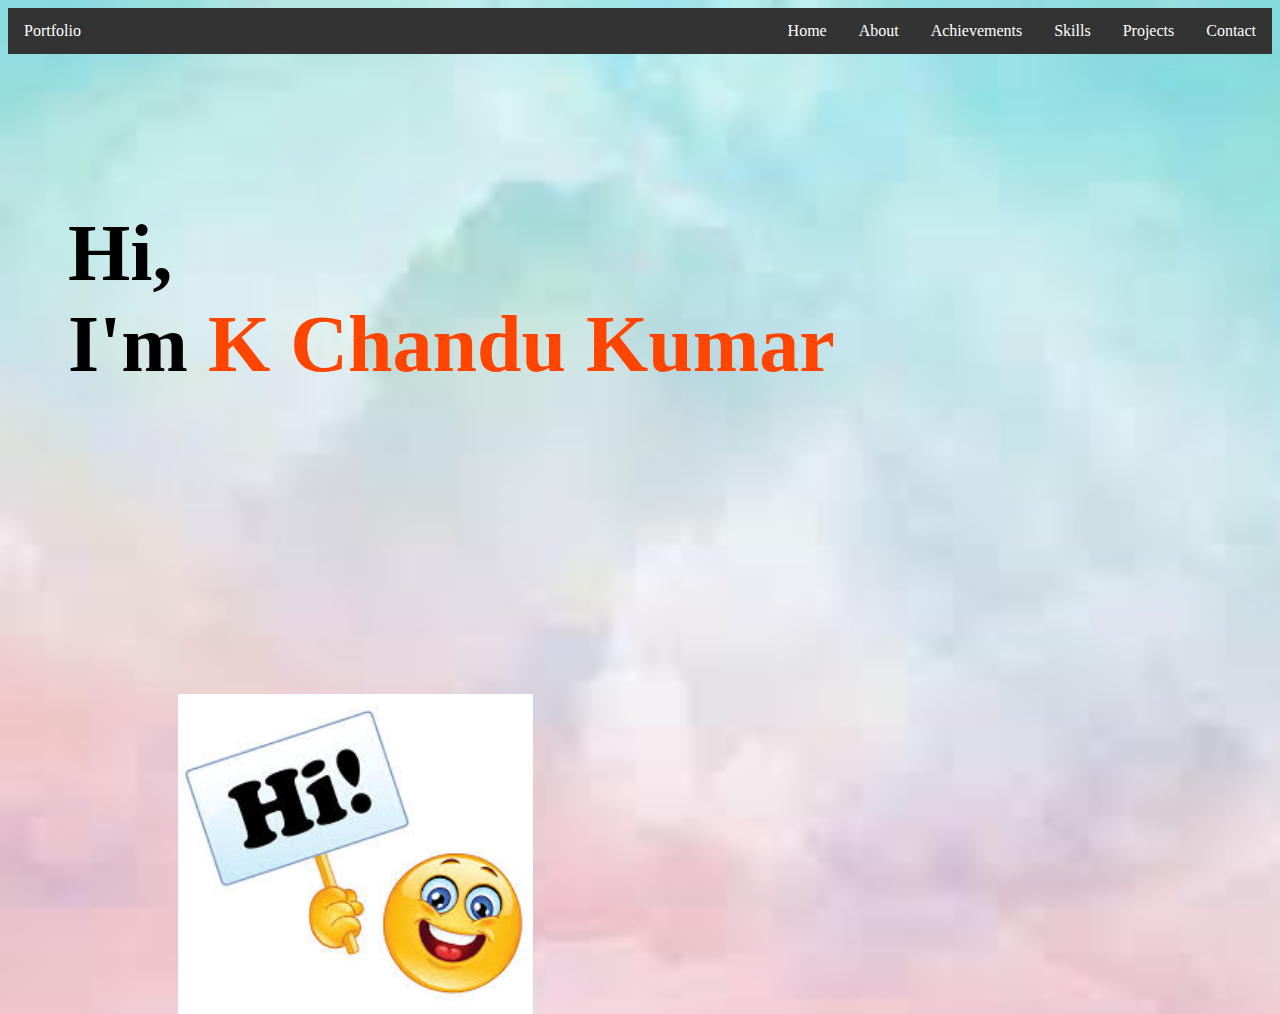
<file: index.html>
<!DOCTYPE html>
<html lang="en">
<head >
    <meta charset="UTF-8">
    <meta name="viewport" content="width=device-width, initial-scale=1.0">
    <title>Home</title>
    <link rel="stylesheet" href="./css/home.css">
    <style>
        ul {
              list-style-type: none;
              margin: 0;
              padding: 0;
              overflow: hidden;
              background-color: #333;
            }
            
            li {
              float: right;
            }
            
            li a {
              display: block;
              color: white;
              text-align: center;
              padding: 14px 16px;
              text-decoration: none;
            }
            
            li a:hover:not(.active) {
              background-color: #111;
            }
            
            .active {
              background-color: #04AA6D;
            }

    </style>
</head>
<body class="kumar">
    <ul class="chandu">
        <li style="float:left"><a href="">Portfolio</a></li>
        <li><a href="contact.html">Contact</a></li>
        <li><a href="project.html">Projects</a></li>
        <li><a href="skills.html">Skills</a></li>
        <li><a href="Achievements.html">Achievements</a></li>
        <li><a href="about.html">About</a></li>
        <li><a href="index.html">Home</a></li>
    </ul>
    <div class="re">
           <h1 id="ch">Hi,<br>I'm <span style="color:orangered">K Chandu Kumar</span></h1>
    </div>
    <div id="re">

</div>
</body>
</html>
</file>
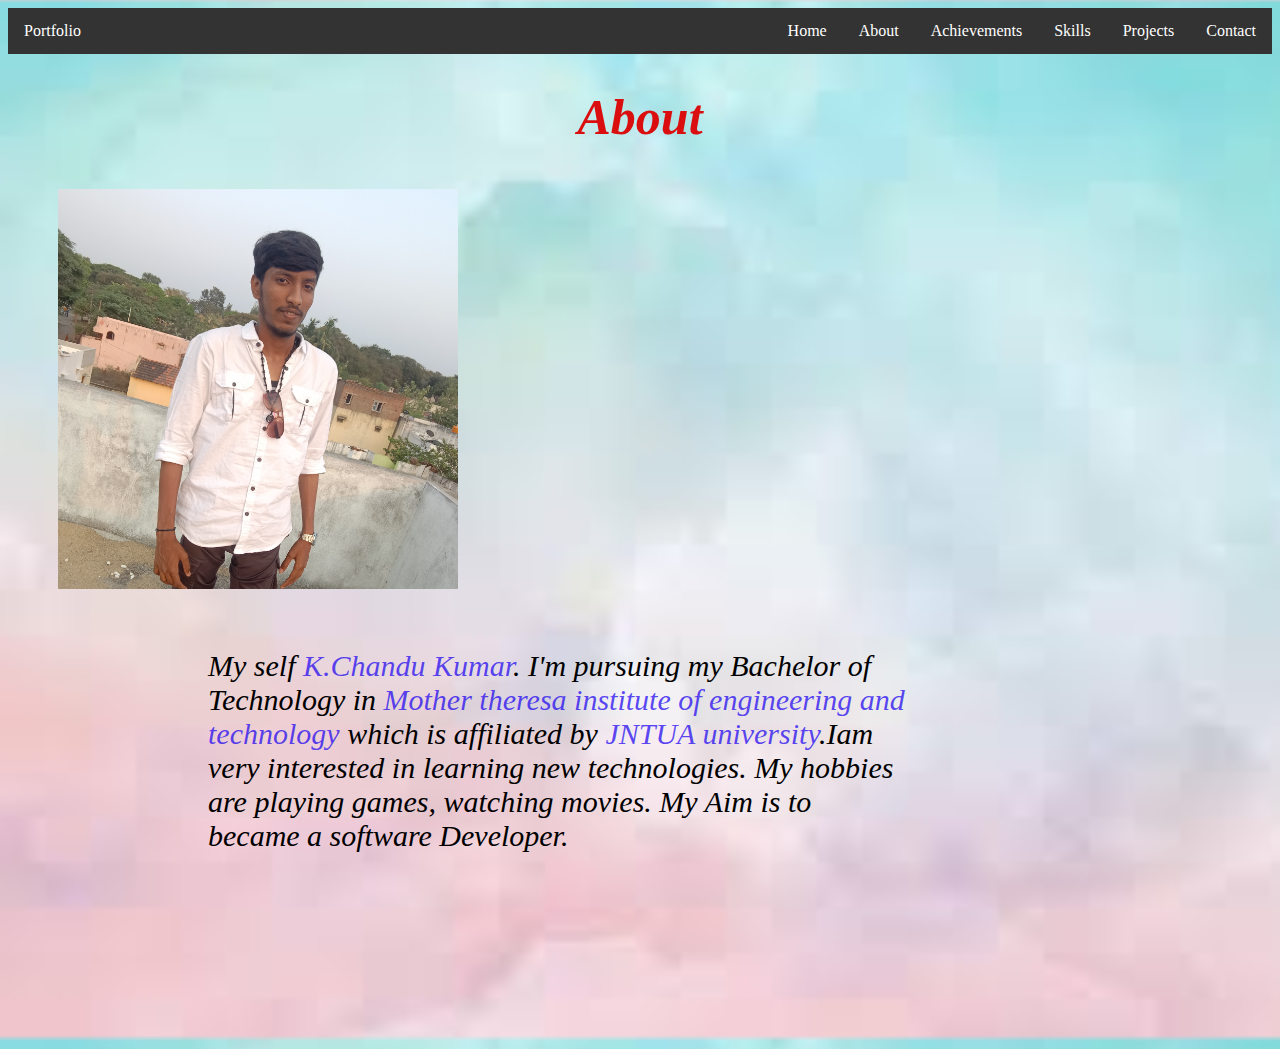
<file: about.html>
<!DOCTYPE html>
<html lang="en">
<head>
    <meta charset="UTF-8">
    <meta name="viewport" content="width=device-width, initial-scale=1.0">
    <title>about</title>
    <link rel="stylesheet" href="./css/about.css">
    <style>
      
        ul {
              list-style-type: none;
              margin: 0;
              padding: 0;
              overflow: hidden;
              background-color: #333;
            }
            
            li {
              float: right;
            }
            
            li a {
              display: block;
              color: white;
              text-align: center;
              padding: 14px 16px;
              text-decoration: none;
            }
            
            li a:hover:not(.active) {
              background-color: #111;
            }
            
            .active {
              background-color: #04AA6D;
            }

    </style>
</head>
<body style="background-image: url('./images/background.jpg');background-size: 1560px;">
    <ul class="jeeva">
        <li style="float:left"><a href="">Portfolio</a></li>
        <li><a href="contact.html">Contact</a></li>
        <li><a href="project.html">Projects</a></li>
        <li><a href="skills.html">Skills</a></li>
        <li><a href="Achievements.html">Achievements</a></li>
        <li><a href="about.html">About</a></li>
        <li><a href="index.html">Home</a></li>
    </ul>
    <h1 style="text-align: center;color:rgb(218, 14, 14);font-size: 50px;font-style:italic;">About</h1>
    <div class="red"></div>
    <div id="re">My self <span style="color:rgba(32, 5, 241, 0.738)">K.Chandu Kumar</span>. I'm pursuing my Bachelor of Technology in <span style="color:rgba(32, 5, 241, 0.738)">Mother theresa institute of engineering and technology</span> which is affiliated by <span style="color:rgba(32, 5, 241, 0.738)">JNTUA university</span>.Iam very interested in learning new technologies. My hobbies are playing games, watching movies. My Aim is to became a software Developer.</div>
  </body>
</html>
</file>
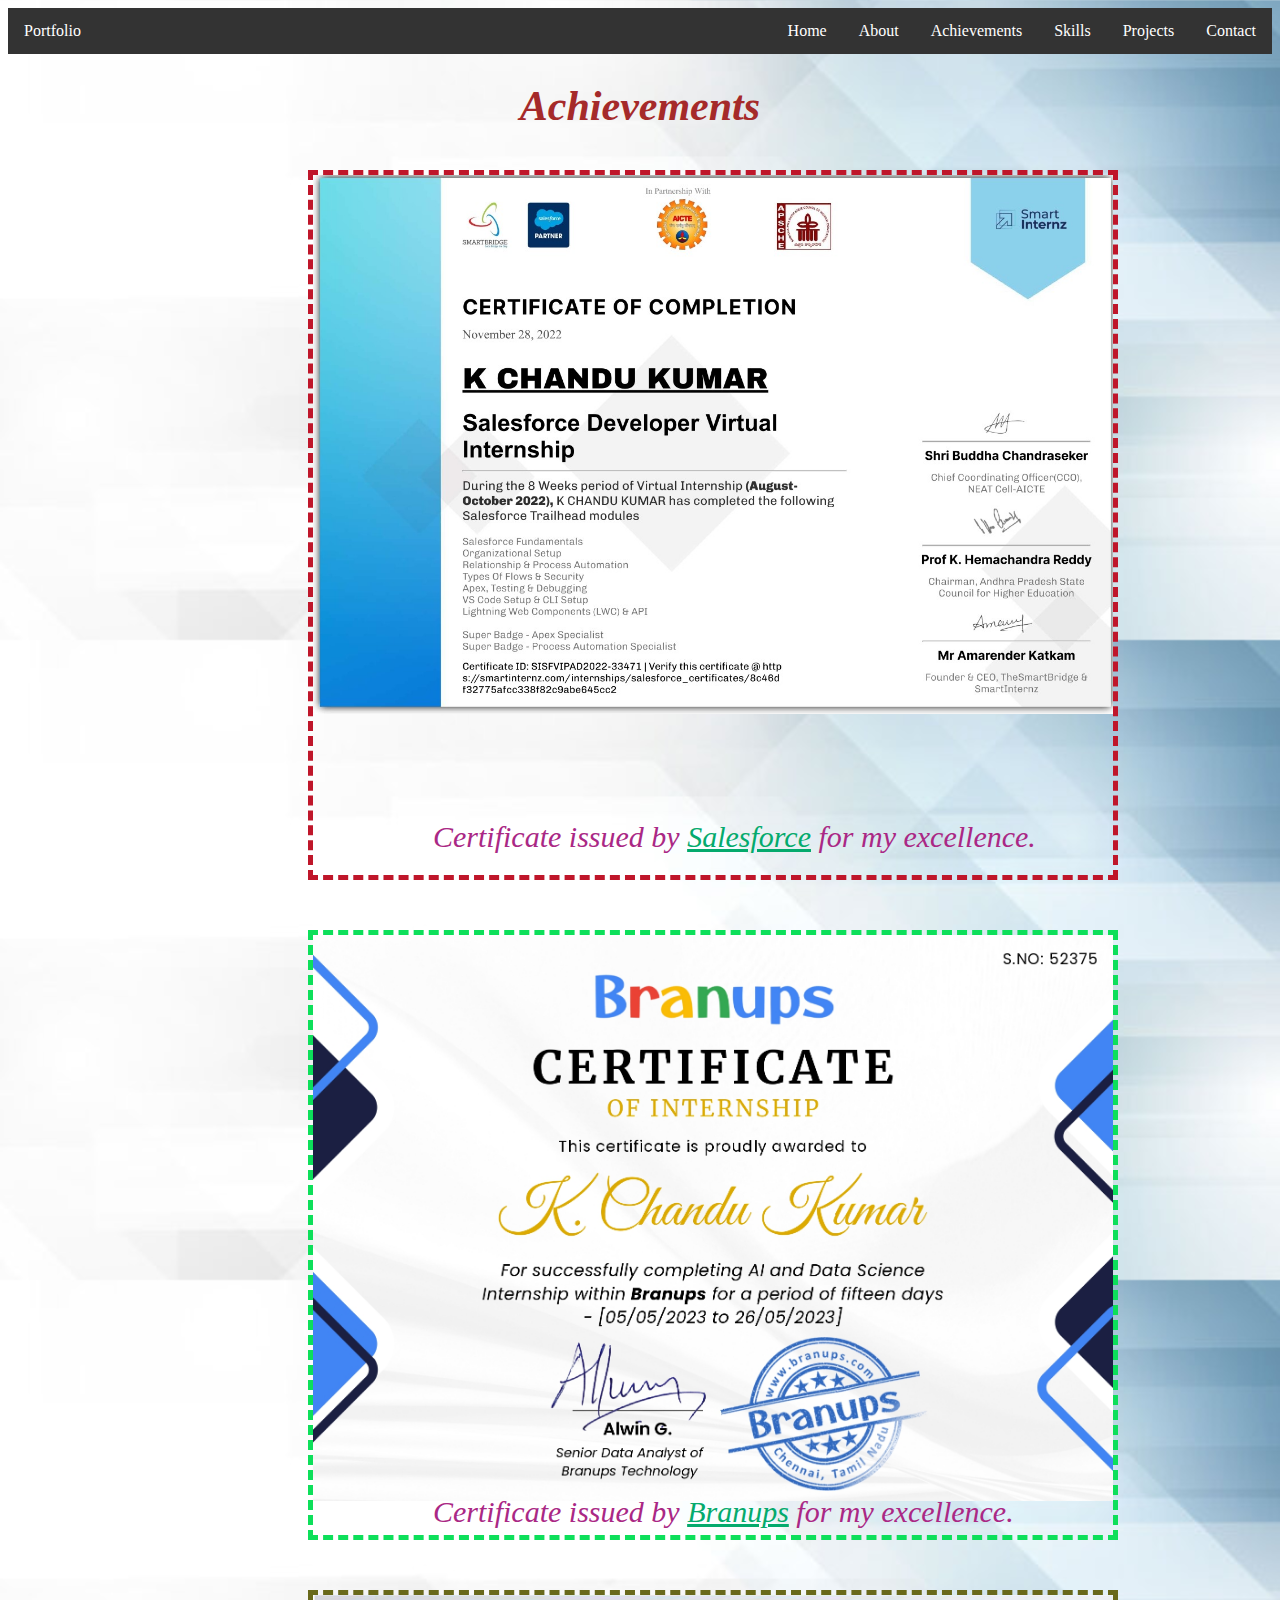
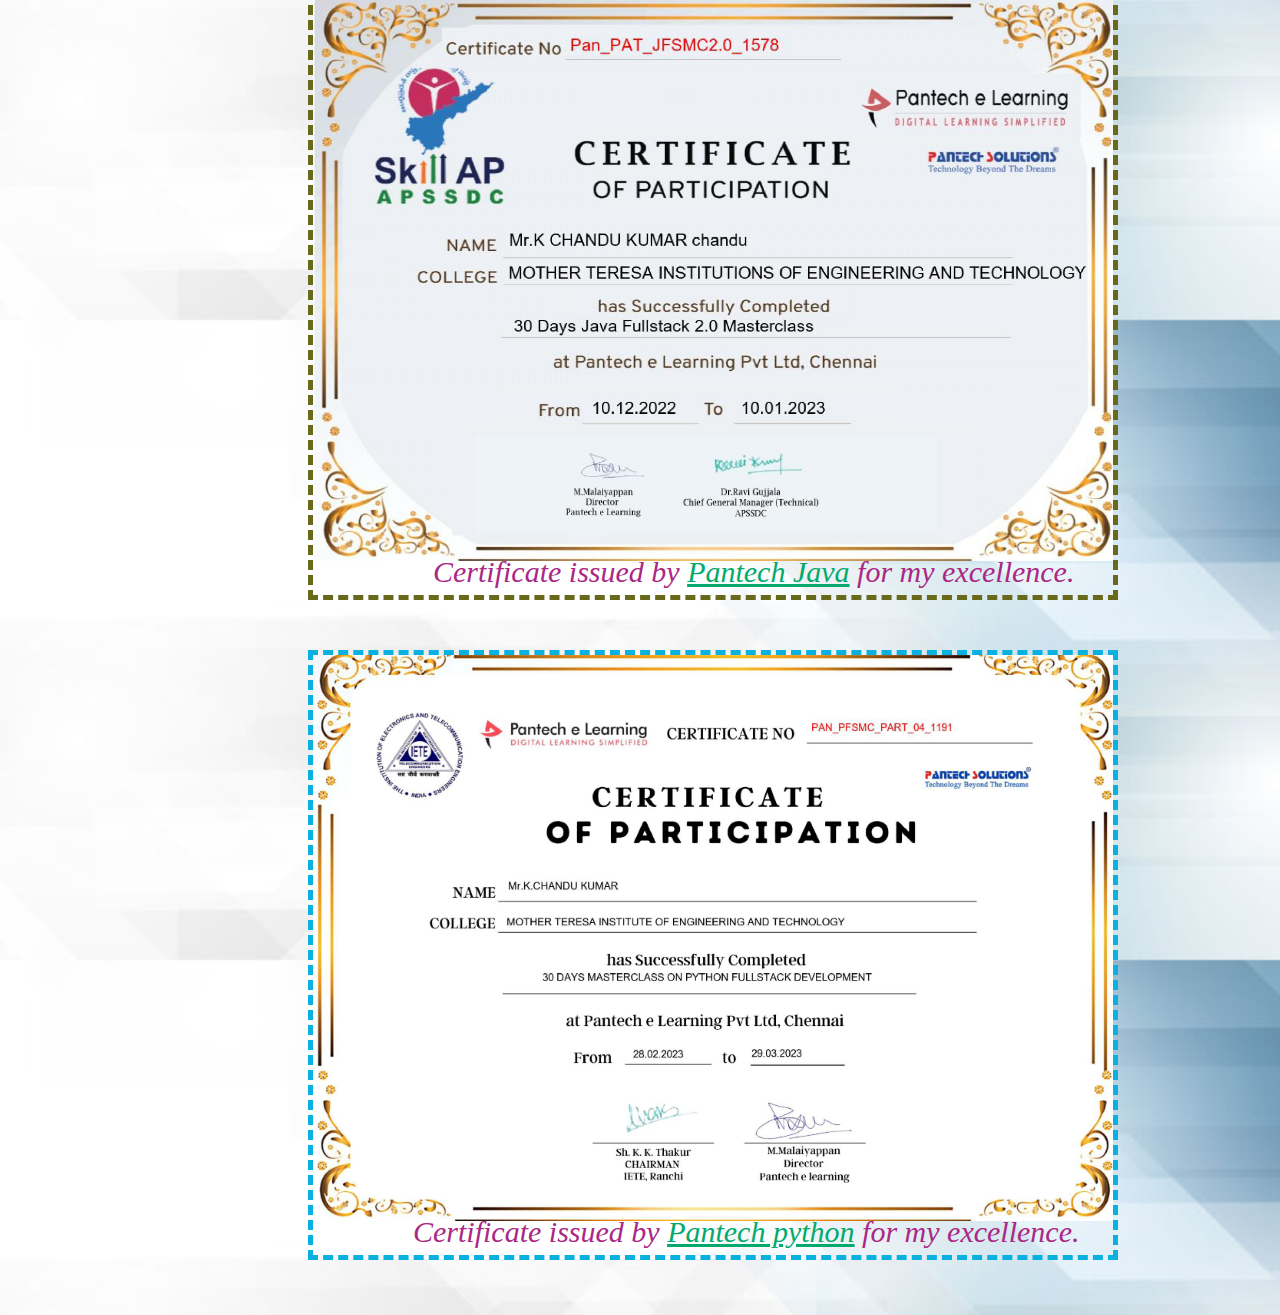
<file: Achievements.html>
<!DOCTYPE html>
<html lang="en">
<head>
    <meta charset="UTF-8">
    <meta name="viewport" content="width=device-width, initial-scale=1.0">
    <link rel="stylesheet" href="./css/Achievements.css">
    <title>Achievements</title>
    <style>
        ul {
              list-style-type: none;
              margin: 0;
              padding: 0;
              overflow: hidden;
              background-color: #333;
            }
            
            li {
              float: right;
            }
            
            li a {
              display: block;
              color: white;
              text-align: center;
              padding: 14px 16px;
              text-decoration: none;
            }
            
            li a:hover:not(.active) {
              background-color: #111;
            }
            
            .active {
              background-color: #04AA6D;
            }

    </style>
</head>
<body style="background-image: url('./images/bimg.jpg');background-size: 100%;">
    <ul class="jeeva">
        <li style="float:left"><a href="">Portfolio</a></li>
        <li><a href="contact.html">Contact</a></li>
        <li><a href="project.html">Projects</a></li>
        <li><a href="skills.html">Skills</a></li>
        <li><a href="Achievements.html">Achievements</a></li>
        <li><a href="about.html">About</a></li>
        <li><a href="index.html">Home</a></li>
    </ul>
    <h1 style="text-align: center;color: brown;font-size: 42px;font-style: italic;">Achievements</h1>
    
        <div class="b">
         <div style="margin-top:645px;height:100px;font-size: 30px;font-style: oblique;padding-left: 120px;color: rgb(170, 40, 133);">
            Certificate issued by <span style="color:#04AA6D"><u>Salesforce</u></span> for my excellence.
         </div>
        </div>

        <div class="c">
        
        <div style="margin-top:560px;height:100px;font-size: 30px;font-style: oblique;padding-left: 120px;color: rgb(170, 40, 133);">
            Certificate issued by <span style="color:#04AA6D"><u>Branups</u></span> for my excellence.
                    </div>
        </div>

        <div class="d">
        
        <div style="margin-top:560px;height:100px;font-size: 30px;font-style: oblique;padding-left: 120px;color: rgb(170, 40, 133);">
            Certificate issued by <span style="color:#04AA6D"><u>Pantech Java</u></span> for my excellence.
                    </div>
        </div>

        <div class="e">
        
        <div style="margin-top:560px;height:100px;font-size: 30px;font-style: oblique;padding-left: 100px;color: rgb(170, 40, 133);">
            Certificate issued by <span style="color:#04AA6D"><u>Pantech python</u></span> for my excellence.
                    </div>
        </div>
        </body>
</html>
</file>
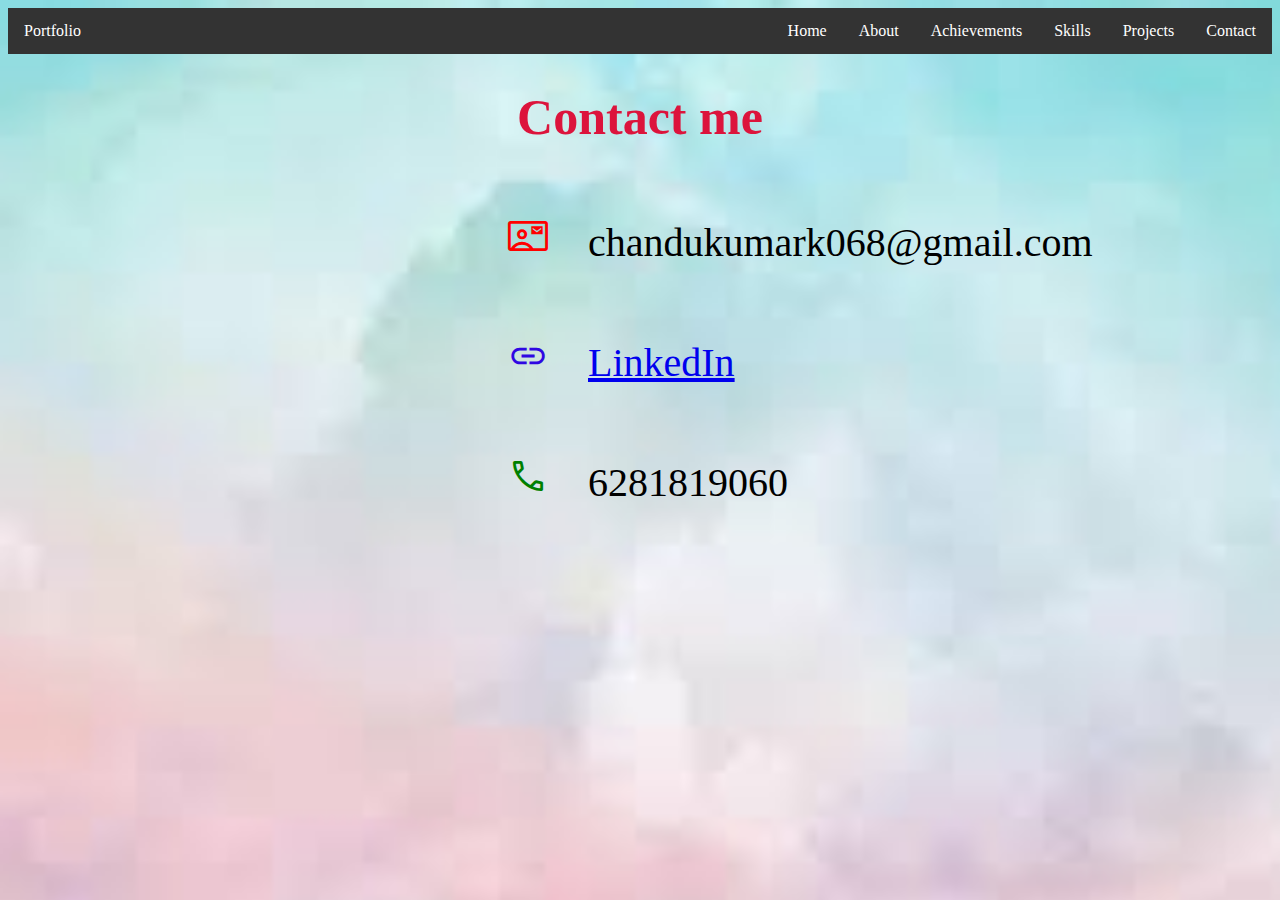
<file: contact.html>
<!DOCTYPE html>
<html lang="en">
<head>
    <meta charset="UTF-8">
    <meta name="viewport" content="width=device-width, initial-scale=1.0">
    <link rel="stylesheet" href="https://fonts.googleapis.com/css2?family=Material+Symbols+Outlined:opsz,wght,FILL,GRAD@48,400,0,0" />
    <link
      rel="stylesheet"
      href="https://cdn.jsdelivr.net/npm/bootstrap-icons@1.10.5/font/bootstrap-icons.css"
    />
    <link rel="stylesheet" href="./css/contact.css">
    <title>contact</title>
    <style>
        ul {
              list-style-type: none;
              margin: 0;
              padding: 0;
              overflow: hidden;
              background-color: #333;
            }
            
            li {
              float: right;
            }
            
            li a {
              display: block;
              color: white;
              text-align: center;
              padding: 14px 16px;
              text-decoration: none;
            }
            
            li a:hover:not(.active) {
              background-color: #111;
            }
            
            .active {
              background-color: #04AA6D;
            }

    </style>
</head>
<body style="background-image: url('./images/background.jpg');background-size: 1560px;">
    <ul class="jeeva">
        <li style="float:left"><a href="">Portfolio</a></li>
        <li><a href="#contact.html">Contact</a></li>
        <li><a href="project.html">Projects</a></li>
        <li><a href="skills.html">Skills</a></li>
        <li><a href="Achievements.html">Achievements</a></li>
        <li><a href="about.html">About</a></li>
        <li><a href="index.html">Home</a></li>
    </ul>
    <h1 style="text-align: center;font-size: 50px;color:crimson">Contact me</h1>
    <p class="jeevan"><span class="material-symbols-outlined" style="font-size: 40px;color:red">
        contact_mail
        </span><span style="font-size: 40px;margin-left: 40px;"><a link rel="stylesheet">chandukumark068@gmail.com</a></span></p>
        
        <p class="reddy"><span class="material-symbols-outlined" style="font-size: 40px;color:rgb(47, 7, 226)">
            link
            </span><span style="font-size: 40px;margin-left: 40px;"><a link rel="stylesheet" href="https://www.linkedin.com/in/k-chandu-kumar-33147b259/">LinkedIn</a></span></p>
            <p class="reddy"><span class="material-symbols-outlined" style="font-size: 40px;color:green">
                call
                </span><span style="font-size: 40px;margin-left: 40px;">6281819060</span></p>
</body>
</html>
</file>
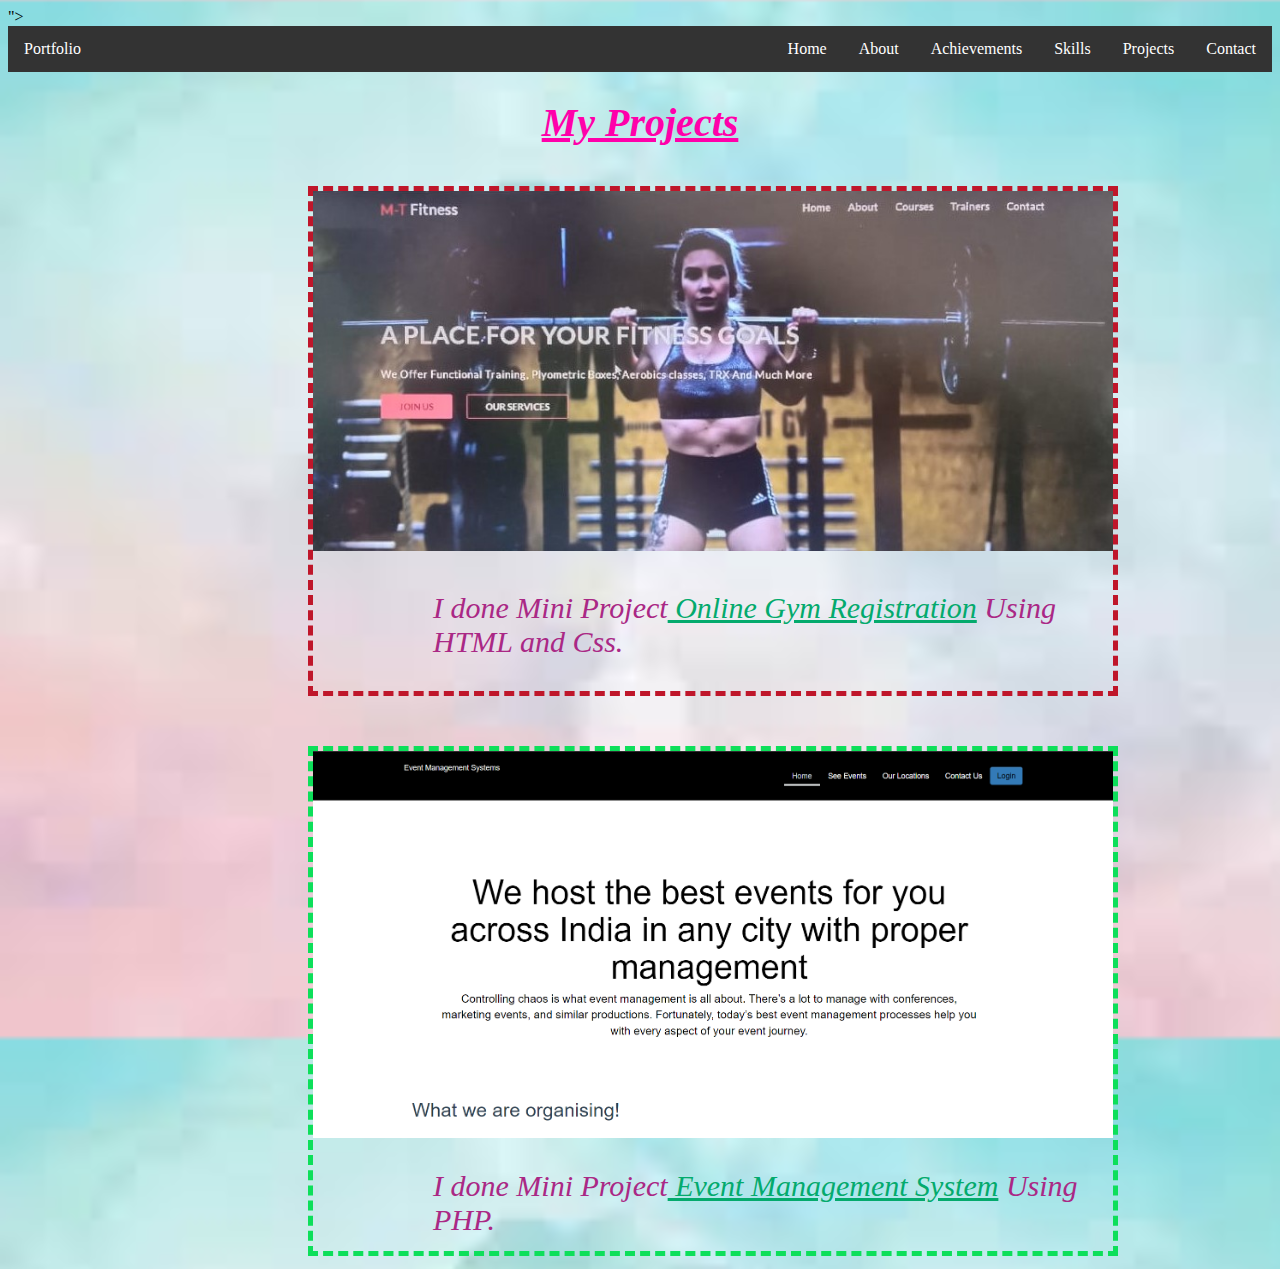
<file: project.html>
<!DOCTYPE html>
<html lang="en">
<head >
    <meta charset="UTF-8">
    <meta name="viewport" content="width=device-width, initial-scale=1.0">
    <title>Home</title>
    <link rel="stylesheet" href="./css/project.css">
    <style>
        ul {
              list-style-type: none;
              margin: 0;
              padding: 0;
              overflow: hidden;
              background-color: #333;
            }
            
            li {
              float: right;
            }
            
            li a {
              display: block;
              color: white;
              text-align: center;
              padding: 14px 16px;
              text-decoration: none;
            }
            
            li a:hover:not(.active) {
              background-color: #111;
            }
            
            .active {
              background-color: #04AA6D;
            }

    </style>
</head>
<body style="background-image: url('./images/background.jpg');background-size: 1560px;">">
    <ul class="chandu">
        <li style="float:left"><a href="">Portfolio</a></li>
        <li><a href="contact.html">Contact</a></li>
        <li><a href="project.html">Projects</a></li>
        <li><a href="skills.html">Skills</a></li>
        <li><a href="Achievements.html">Achievements</a></li>
        <li><a href="about.html">About</a></li>
        <li><a href="index.html">Home</a></li>
    </ul>
    <h1 style="text-align: center;font-style: italic;font-size: 40px;color: rgb(255, 0, 170);"><u>My Projects</u></h1>
    <div class="b">
        <div style="margin-top:400px;height:100px;font-size: 30px;font-style: oblique;padding-left: 120px;color: rgb(170, 40, 133);">
           I done Mini Project<span style="color:#04AA6D"><u> Online Gym Registration</u></span> Using HTML and Css.
        </div>
       </div>

       <div class="c">
       `
       <div style="margin-top:400px;height:100px;font-size: 30px;font-style: oblique;padding-left: 120px;color: rgb(170, 40, 133);">
        I done Mini Project<span style="color:#04AA6D"><u> Event Management System</u></span> Using PHP.
                   </div>
       </div>
</body>
</html>
</file>
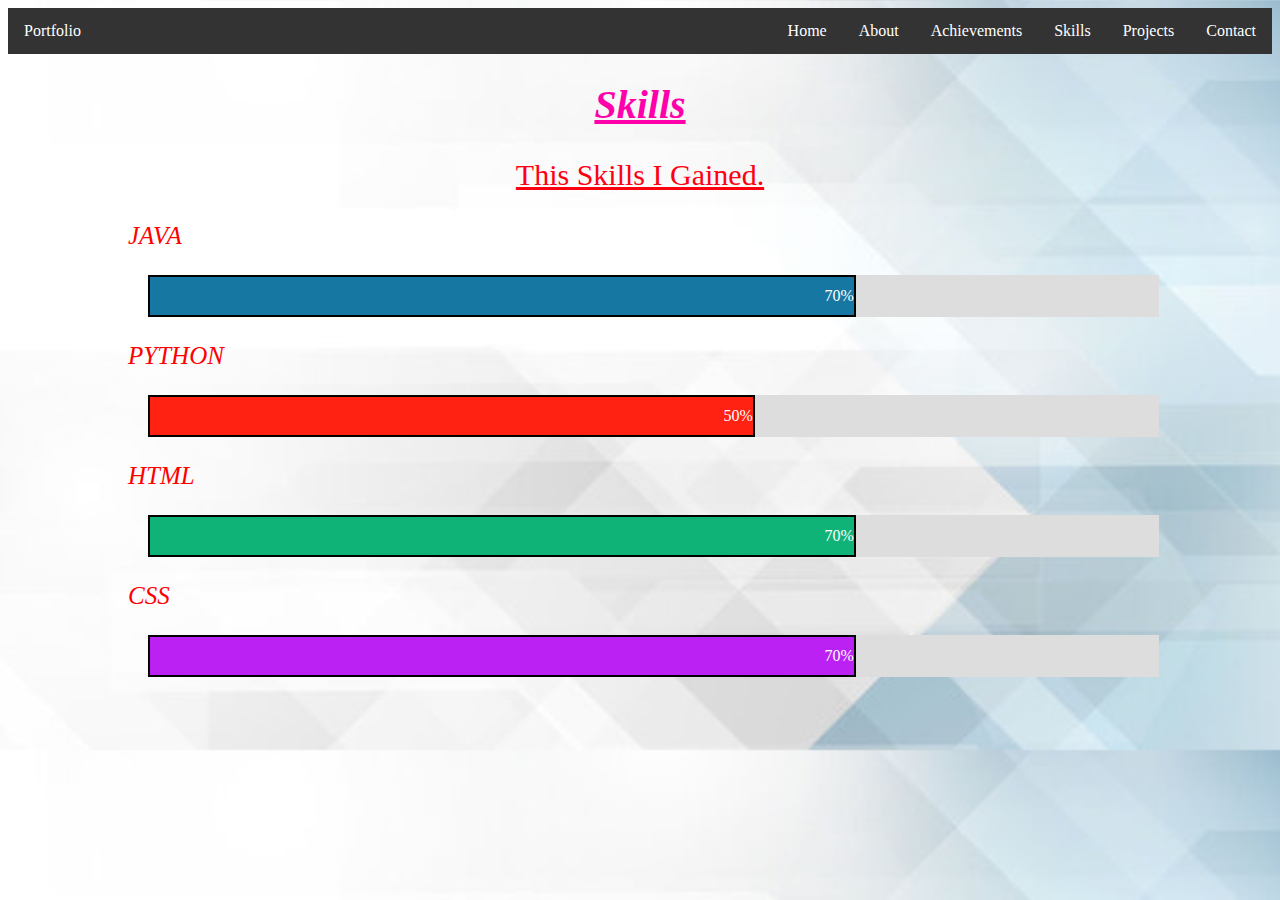
<file: skills.html>
<!DOCTYPE html>
<html lang="en">
<head>
    <meta charset="UTF-8">
    <meta name="viewport" content="width=device-width, initial-scale=1.0">
    <link rel="stylesheet" href="./css/skills.css">
    <title>Skills</title>
    <style>
        ul {
              list-style-type: none;
              margin: 0;
              padding: 0;
              overflow: hidden;
              background-color: #333;
            }
            
            li {
              float: right;
            }
            
            li a {
              display: block;
              color: white;
              text-align: center;
              padding: 14px 16px;
              text-decoration: none;
            }
            
            li a:hover:not(.active) {
              background-color: #111;
            }
            
            .active {
              background-color: #04AA6D;
            }

    </style>
</head>
<body  style="background-image: url('./images/bimg.jpg');background-size: 1500px;">
    <ul class="chandu">
        <li style="float:left"><a href="">Portfolio</a></li>
        <li><a href="contact.html">Contact</a></li>
        <li><a href="project.html">Projects</a></li>
        <li><a href="skills.html">Skills</a></li>
        <li><a href="Achievements.html">Achievements</a></li>
        <li><a href="about.html">About</a></li>
        <li><a href="index.html">Home</a></li>
    </ul>
    <h1 style="text-align: center;font-style: italic;font-size: 40px;color: rgb(255, 0, 170);"><u>Skills</u></h1>
    <p style="text-align: center;font-size: 30px;color:rgb(255, 0, 17)"><u>This Skills I Gained.</u></p>
    <P class="k">JAVA</P>
    <div class="jk">
    <div class="j java">70%</div></div>
    <P class="k">PYTHON</P>
    <div class="jk">
    <div class="j python">50%</div></div>
    <P class="k">HTML</P>
    <div class="jk">
    <div class="j html">70%</div></div>
    <P  class="k">CSS</P>
    <div class="jk">
    <div class="j css">70%</div></div>
    
    
    
</body>
</html>
</file>
<file: css/home.css>
.re{
    margin-top:100px;
    margin-left:30px;
    width:800px;
    height:400px;
    float:left;
}
#ch{
    margin-left: 30px;
    font-size: 80px;
}
#re{
    
    margin-top:140px;
    margin-left:170px;
    width:355px;
    height:320px;
    float:left;
    background-image: url('../images/home.jpg');
    background-size: 350px;
}
.kumar{
    background-image: url('../images/background.jpg');
    background-size: 1560px;
}
</file>
<file: css/about.css>
.red{
    
    margin-top:10px;
    margin-left:50px;
    width:400px;
    height:400px;
    float:left;
    background-image: url('../images/chandu1.jpg');
    background-size: 100%;
}
#re{
   
    margin-top:60px;
    margin-left:200px;
    width:700px;
    height:400px;
    float:left; 
    font-size: 30px;
    font-style: italic;
}
</file>
<file: css/Achievements.css>
.b{
    border:5px dashed rgb(10, 15, 12);
    border-color: rgb(191, 22, 42);
    width:800px;
    height:700px;
    margin-top: 40px;
    margin-left: 300px;
    background-image: url('../images/1.jpg');
    background-repeat: no-repeat;
    background-size: 800px;
}
.c{
    border:5px dashed rgb(13, 223, 90);
    width:800px;
    height:600px;
    margin-top: 50px;
    margin-left: 300px; 
    background-image: url('../images/2.jpg');
    background-repeat: no-repeat;
    background-size: 800px;
}
.d{
    border:5px dashed rgb(105, 105, 27);
    width:800px;
    height:600px;
    margin-top: 50px;
    margin-left: 300px; 
    background-image: url('../images/3.jpg');
    background-repeat: no-repeat;
    background-size: 800px; 
}
.e{
    border:5px dashed rgb(8, 177, 223);
    width:800px;
    height:600px;
    margin-top: 50px;
    margin-left: 300px;
    background-image: url('../images/4.jpg');
    background-repeat: no-repeat;
    background-size: 800px; 
}
</file>
<file: css/contact.css>
.jeevan{
    margin-top: 70px;
    margin-left: 500px;
}
.reddy{
    margin-left: 500px;
    margin-top: 70px;
}
</file>
<file: css/project.css>
.b{
    border:5px dashed rgb(10, 15, 12);
    border-color: rgb(191, 22, 42);
    width:800px;
    height:500px;
    margin-top: 40px;
    margin-left: 300px;
    background-image: url('../images/5.jpeg');
    background-repeat: no-repeat;
    background-size: 800px;
}
.c{
    border:5px dashed rgb(13, 223, 90);
    width:800px;
    height:500px;
    margin-top: 50px;
    margin-left: 300px; 
    background-image: url('../images/6.png');
    background-repeat: no-repeat;
    background-size: 800px;
}
</file>
<file: css/skills.css>
*{
    box-sizing: border-box;
}

.j{
    text-align: right;
    border: 2px solid black;
    margin-top: 20px;
    margin-bottom: 20px;
    width:1300px;
}
.k{
    padding-left: 120px;
    font-style: oblique;
    font-size: 25px;
    color: rgb(255, 0, 0);
}
.jk {
    width: 80%;
    background-color: #ddd;
    margin-left: 140px;
  }
  .j {
    text-align: right;
    padding-top: 10px;
    padding-bottom: 10px;
   
    color: white;
  }
  .html {
    width: 70%; background-color: #0fb377;
}
  .css {
    width: 70%; background-color: #bb21f3;
}
  .python {
    width: 60%; background-color: #ff2111;
}
  .java {
    width: 70%; background-color: #1677a3;
}
</file>
